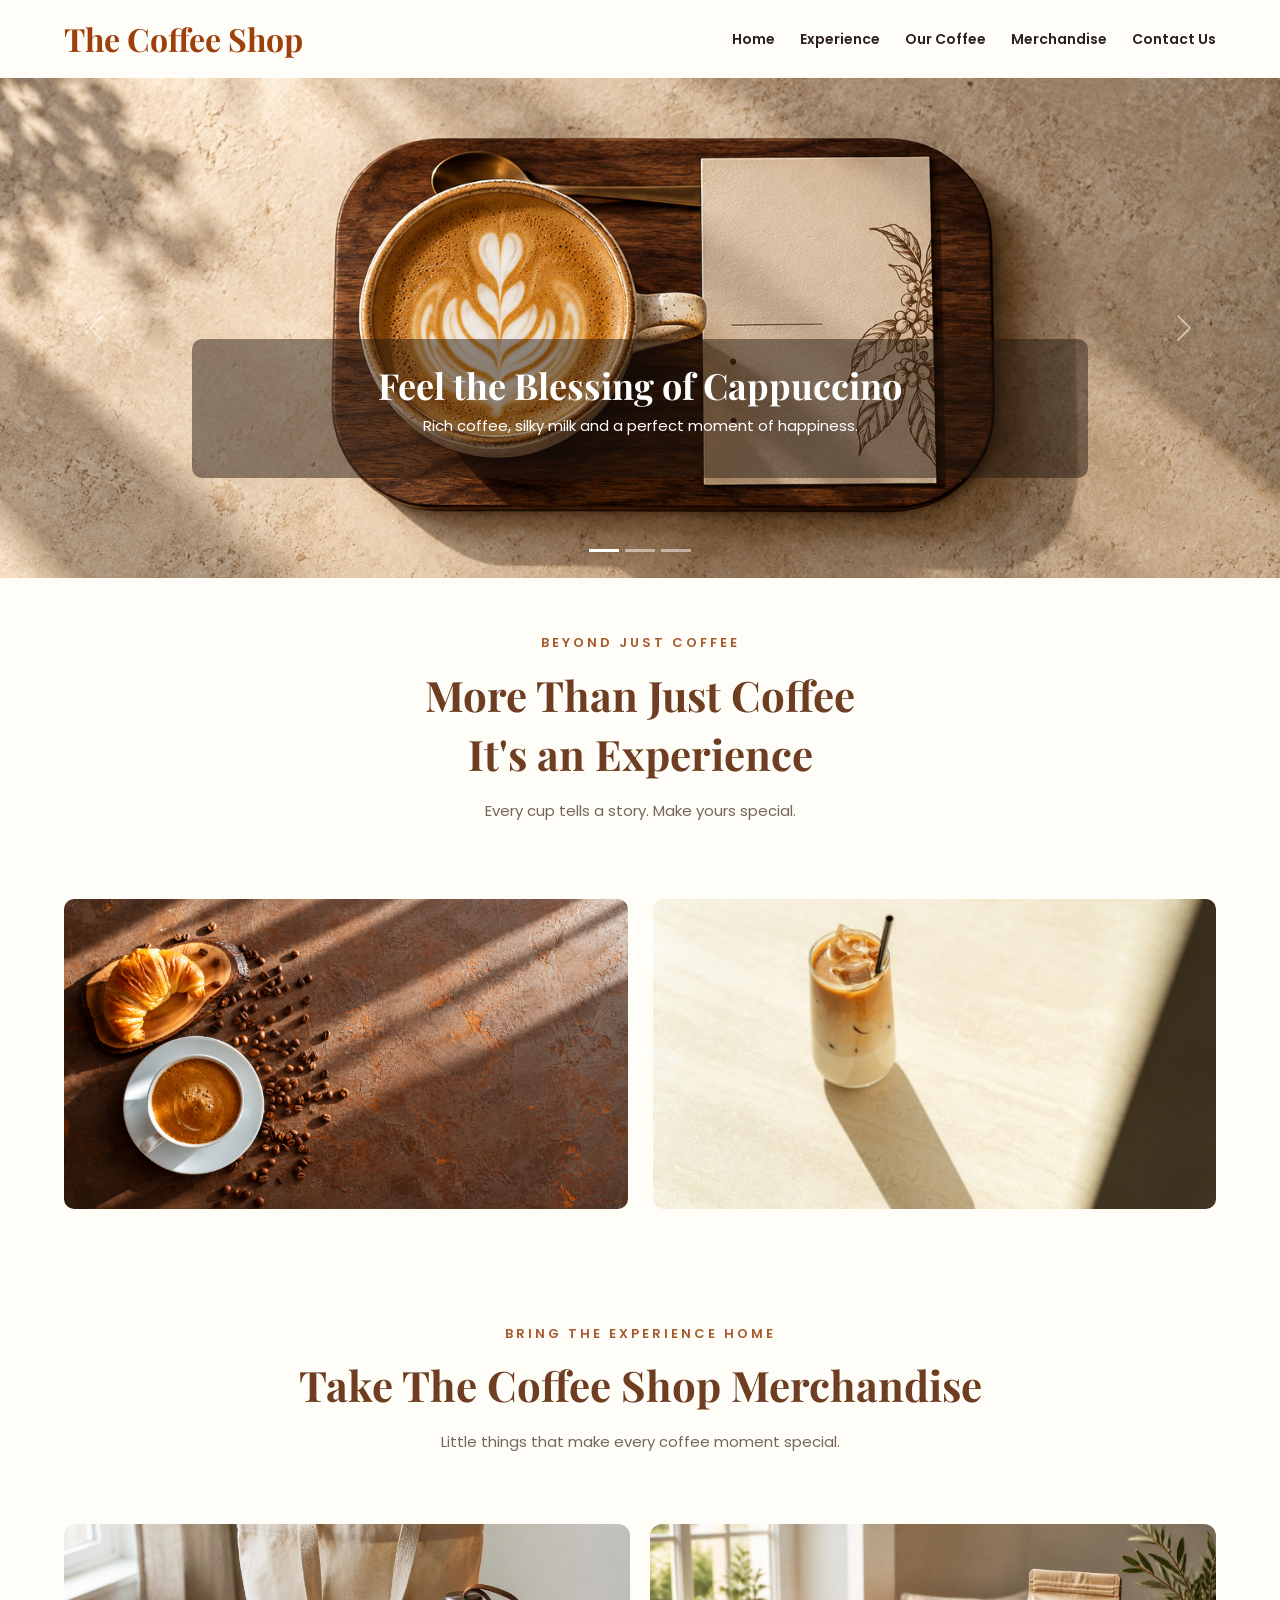
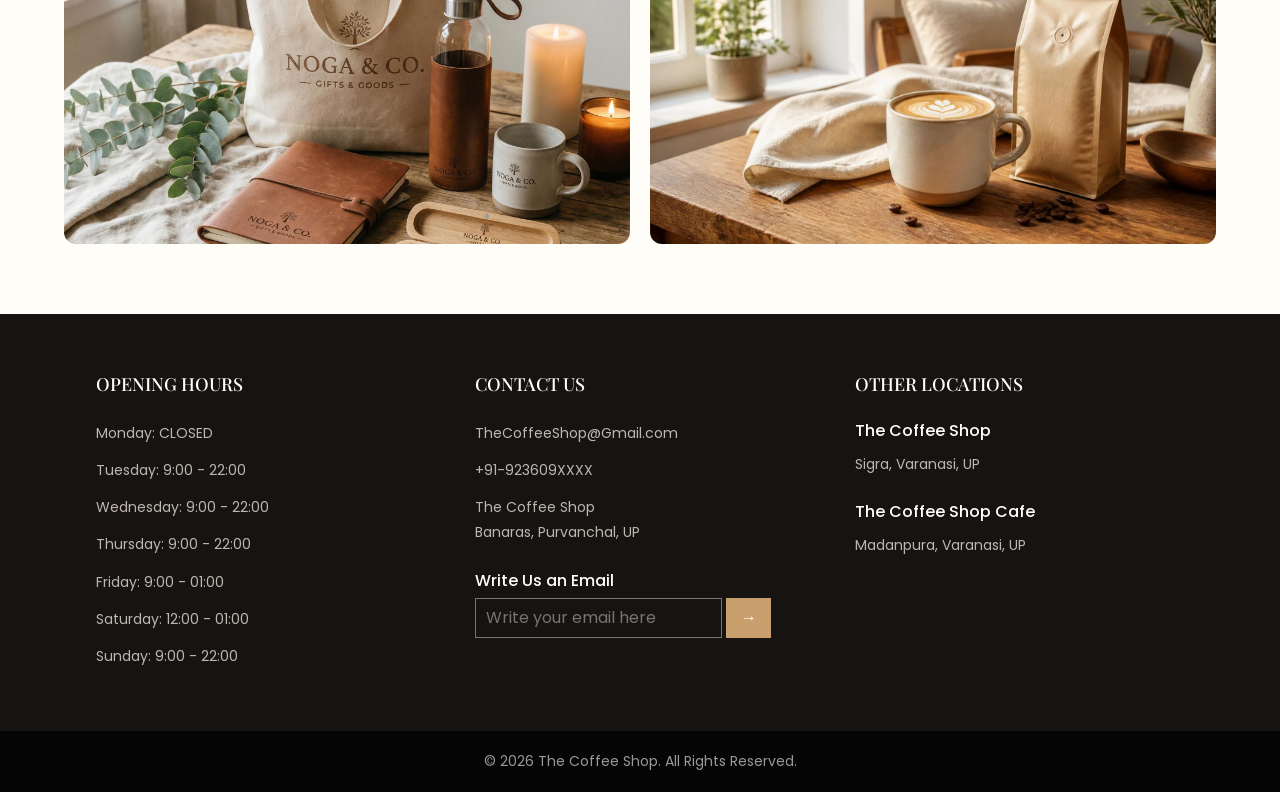
<file: index.html>
<!DOCTYPE html>
<html lang="en">
<head>
    <meta charset="UTF-8">
    <meta name="viewport" content="width=device-width, initial-scale=1.0">
    <title>The Coffee Shop</title>
    <link rel="preconnect" href="https://fonts.googleapis.com">
    <link rel="preconnect" href="https://fonts.gstatic.com" crossorigin>
    <link href="https://fonts.googleapis.com/css2?family=Playfair+Display:wght@500;600;700&family=Poppins:wght@400;500;600;700&display=swap" rel="stylesheet">
    <link href="https://cdn.jsdelivr.net/npm/bootstrap@5.3.3/dist/css/bootstrap.min.css"
          rel="stylesheet">
    <link rel="stylesheet" href="style.css">
</head>
<body>
    <header class="Header">
        <h2 id="logo">The Coffee Shop</h2>

        <nav>
            <a href="#">Home</a>
            <a href="#first">Experience</a>
            <a href="#two-img">Our Coffee</a>
            <a href="#second">Merchandise</a>
            <a href="#contact">Contact Us</a>
        </nav>
    </header>
    <div id="first-slider-1"
         class="carousel slide"
         data-bs-ride="carousel">

        <div class="carousel-indicators">
            <button type="button"
                    data-bs-target="#first-slider-1"
                    data-bs-slide-to="0"
                    class="active"
                    aria-current="true"
                    aria-label="Slide 1"></button>

            <button type="button"
                    data-bs-target="#first-slider-1"
                    data-bs-slide-to="1"
                    aria-label="Slide 2"></button>

            <button type="button"
                    data-bs-target="#first-slider-1"
                    data-bs-slide-to="2"
                    aria-label="Slide 3"></button>
        </div>

        <div class="carousel-inner">

            <div class="carousel-item active">
                <img src="c1.png"
                     alt="Cappuccino coffee">

                <div class="carousel-caption">
                    <h2>Feel the Blessing of Cappuccino</h2>
                    <p>Rich coffee, silky milk and a perfect moment of happiness.</p>
                </div>
            </div>

            <div class="carousel-item">
                <img src="c2.png"
                     alt="Americano coffee">

                <div class="carousel-caption">
                    <h2>Discover the Perfect Americano</h2>
                    <p>Bold, smooth and brewed to perfection.</p>
                </div>
            </div>

            <div class="carousel-item">
                <img src="c3.png"
                     alt="Signature coffee">

                <div class="carousel-caption">
                    <h2>Refresh Your Senses</h2>
                    <p>Discover a new coffee experience with every sip.</p>
                </div>
            </div>

        </div>

        <button class="carousel-control-prev"
                type="button"
                data-bs-target="#first-slider-1"
                data-bs-slide="prev">
            <span class="carousel-control-prev-icon"
                  aria-hidden="true"></span>
            <span class="visually-hidden">Previous</span>
        </button>

        <button class="carousel-control-next"
                type="button"
                data-bs-target="#first-slider-1"
                data-bs-slide="next">
            <span class="carousel-control-next-icon"
                  aria-hidden="true"></span>
            <span class="visually-hidden">Next</span>
        </button>

    </div>
    <section id="first" class="section-heading">
        <p class="subtitle">BEYOND JUST COFFEE</p>
        <h1>More Than Just Coffee</h1>
        <h1>It's an Experience</h1>
        <p class="description">
            Every cup tells a story. Make yours special.
        </p>
    </section>
    <section id="two-img">
        <img src="c3.png"
             alt="Freshly brewed coffee">

        <img src="c4.png"
             alt="Premium coffee experience">
    </section>
    <section id="second" class="section-heading">
        <p class="subtitle">BRING THE EXPERIENCE HOME</p>
        <h1>Take The Coffee Shop Merchandise</h1>
        <p class="description">
            Little things that make every coffee moment special.
        </p>
    </section>
    <section id="merchandise-images">
        <img src="c5.png"
             alt="Coffee shop merchandise collection">

        <img src="c6.png"
             alt="Coffee beans and freshly prepared coffee">
    </section>
    <footer class="footer" id="contact">

        <div class="footer-content">

            <div class="footer-box">
                <h3>OPENING HOURS</h3>

                <p>Monday: <span>CLOSED</span></p>
                <p>Tuesday: <span>9:00 - 22:00</span></p>
                <p>Wednesday: <span>9:00 - 22:00</span></p>
                <p>Thursday: <span>9:00 - 22:00</span></p>
                <p>Friday: <span>9:00 - 01:00</span></p>
                <p>Saturday: <span>12:00 - 01:00</span></p>
                <p>Sunday: <span>9:00 - 22:00</span></p>
            </div>

            <div class="footer-box">
                <h3>CONTACT US</h3>

                <p>TheCoffeeShop@Gmail.com</p>
                <p>+91-923609XXXX</p>

                <p>
                    The Coffee Shop<br>
                    Banaras, Purvanchal, UP
                </p>

                <h4>Write Us an Email</h4>

                <form>
                    <input type="email"
                           placeholder="Write your email here"
                           aria-label="Your email">
                    <button type="submit" aria-label="Submit email">
                        →
                    </button>
                </form>
            </div>

            <div class="footer-box">
                <h3>OTHER LOCATIONS</h3>

                <h4>The Coffee Shop</h4>
                <p>Sigra, Varanasi, UP</p>

                <h4>The Coffee Shop Cafe</h4>
                <p>Madanpura, Varanasi, UP</p>
            </div>

        </div>

        <p class="copyright">
            © 2026 The Coffee Shop. All Rights Reserved.
        </p>

    </footer>
    <script src="https://cdn.jsdelivr.net/npm/bootstrap@5.3.3/dist/js/bootstrap.bundle.min.js"></script>

</body>
</html>
</file>
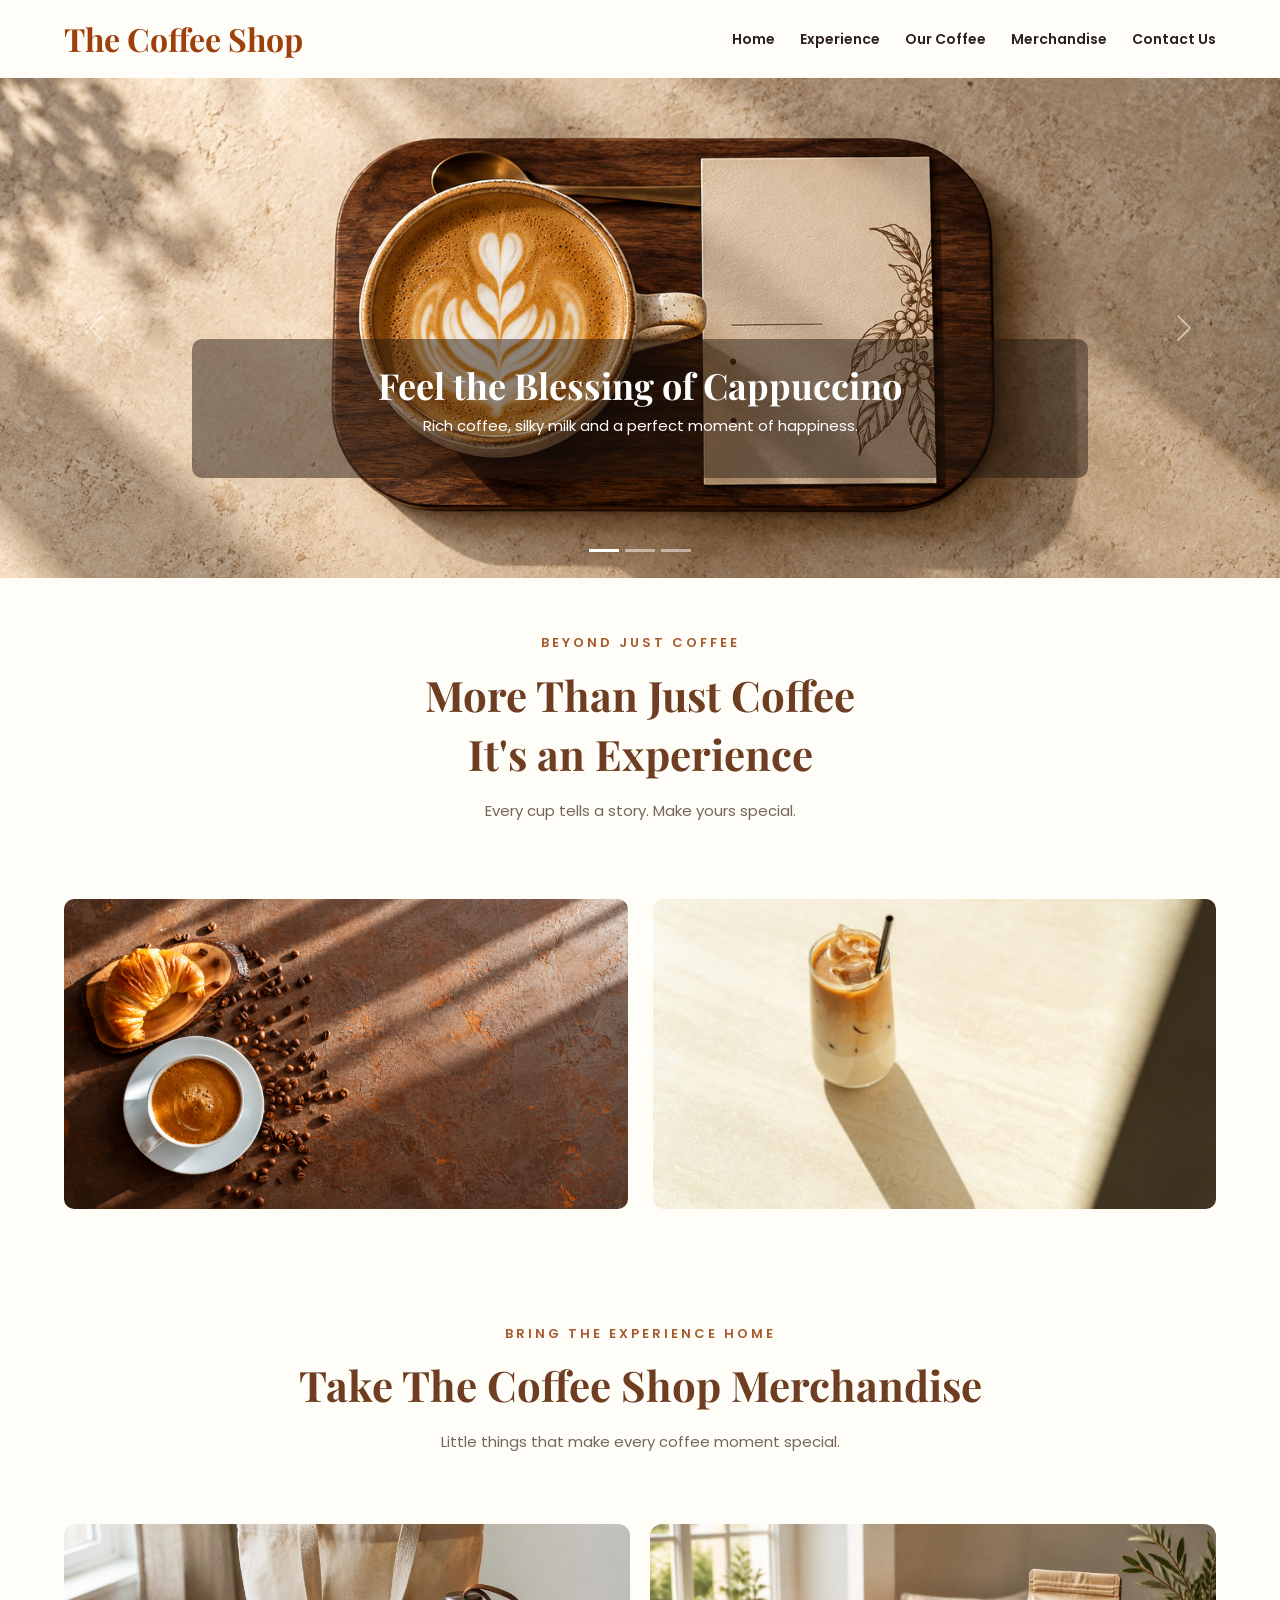
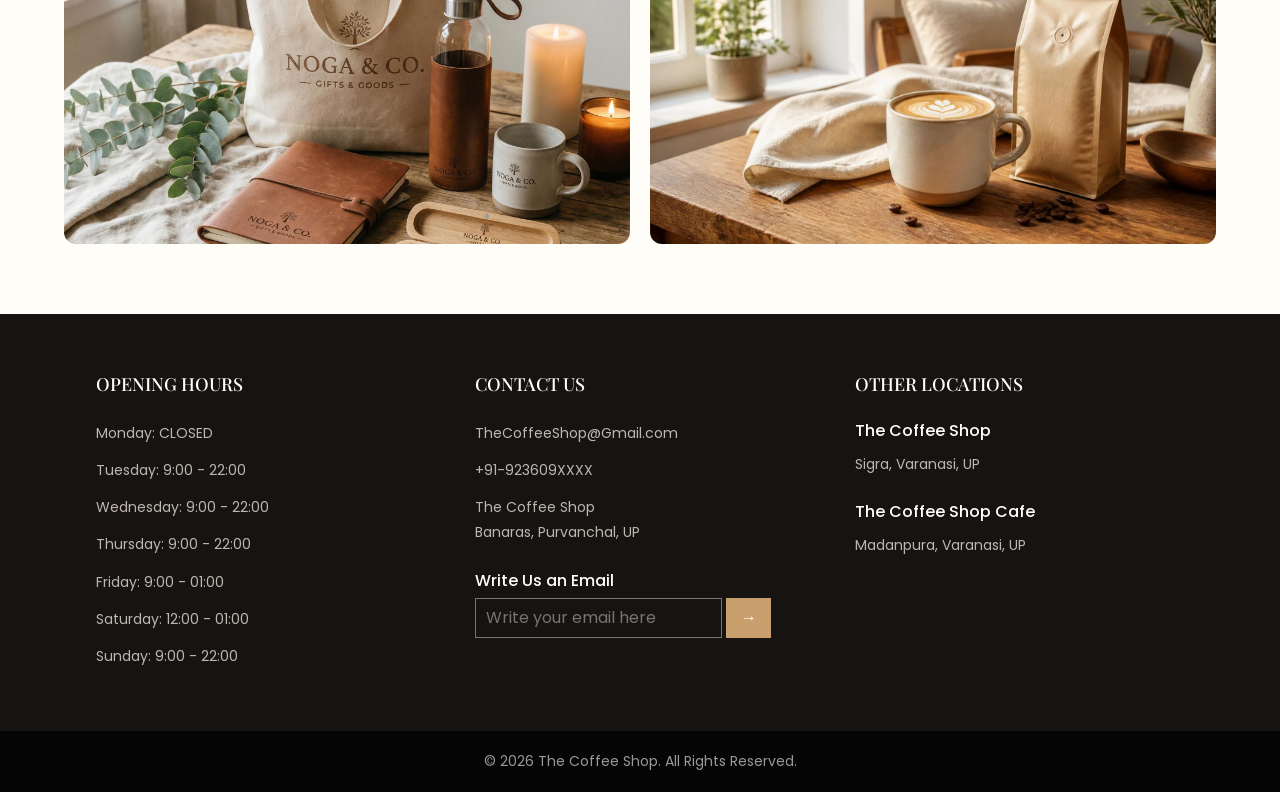
<file: coo.html>
<!DOCTYPE html>
<html lang="en">
<head>
    <meta charset="UTF-8">
    <meta name="viewport" content="width=device-width, initial-scale=1.0">

    <title>The Coffee Shop</title>

    <!-- Google Fonts -->
    <link rel="preconnect" href="https://fonts.googleapis.com">
    <link rel="preconnect" href="https://fonts.gstatic.com" crossorigin>
    <link href="https://fonts.googleapis.com/css2?family=Playfair+Display:wght@500;600;700&family=Poppins:wght@400;500;600;700&display=swap" rel="stylesheet">

    <!-- Bootstrap CSS -->
    <link href="https://cdn.jsdelivr.net/npm/bootstrap@5.3.3/dist/css/bootstrap.min.css"
          rel="stylesheet">

    <!-- Custom CSS -->
    <link rel="stylesheet" href="style.css">
</head>

<body>

    <!-- HEADER -->
    <header class="Header">
        <h2 id="logo">The Coffee Shop</h2>

        <nav>
            <a href="#">Home</a>
            <a href="#first">Experience</a>
            <a href="#two-img">Our Coffee</a>
            <a href="#second">Merchandise</a>
            <a href="#contact">Contact Us</a>
        </nav>
    </header>

    <!-- COFFEE CAROUSEL -->
    <div id="first-slider-1"
         class="carousel slide"
         data-bs-ride="carousel">

        <div class="carousel-indicators">
            <button type="button"
                    data-bs-target="#first-slider-1"
                    data-bs-slide-to="0"
                    class="active"
                    aria-current="true"
                    aria-label="Slide 1"></button>

            <button type="button"
                    data-bs-target="#first-slider-1"
                    data-bs-slide-to="1"
                    aria-label="Slide 2"></button>

            <button type="button"
                    data-bs-target="#first-slider-1"
                    data-bs-slide-to="2"
                    aria-label="Slide 3"></button>
        </div>

        <div class="carousel-inner">

            <div class="carousel-item active">
                <img src="c1.png"
                     alt="Cappuccino coffee">

                <div class="carousel-caption">
                    <h2>Feel the Blessing of Cappuccino</h2>
                    <p>Rich coffee, silky milk and a perfect moment of happiness.</p>
                </div>
            </div>

            <div class="carousel-item">
                <img src="c2.png"
                     alt="Americano coffee">

                <div class="carousel-caption">
                    <h2>Discover the Perfect Americano</h2>
                    <p>Bold, smooth and brewed to perfection.</p>
                </div>
            </div>

            <div class="carousel-item">
                <img src="c3.png"
                     alt="Signature coffee">

                <div class="carousel-caption">
                    <h2>Refresh Your Senses</h2>
                    <p>Discover a new coffee experience with every sip.</p>
                </div>
            </div>

        </div>

        <button class="carousel-control-prev"
                type="button"
                data-bs-target="#first-slider-1"
                data-bs-slide="prev">
            <span class="carousel-control-prev-icon"
                  aria-hidden="true"></span>
            <span class="visually-hidden">Previous</span>
        </button>

        <button class="carousel-control-next"
                type="button"
                data-bs-target="#first-slider-1"
                data-bs-slide="next">
            <span class="carousel-control-next-icon"
                  aria-hidden="true"></span>
            <span class="visually-hidden">Next</span>
        </button>

    </div>

    <!-- COFFEE EXPERIENCE -->
    <section id="first" class="section-heading">
        <p class="subtitle">BEYOND JUST COFFEE</p>
        <h1>More Than Just Coffee</h1>
        <h1>It's an Experience</h1>
        <p class="description">
            Every cup tells a story. Make yours special.
        </p>
    </section>

    <!-- COFFEE IMAGES -->
    <section id="two-img">
        <img src="c3.png"
             alt="Freshly brewed coffee">

        <img src="c4.png"
             alt="Premium coffee experience">
    </section>

    <!-- MERCHANDISE HEADING -->
    <section id="second" class="section-heading">
        <p class="subtitle">BRING THE EXPERIENCE HOME</p>
        <h1>Take The Coffee Shop Merchandise</h1>
        <p class="description">
            Little things that make every coffee moment special.
        </p>
    </section>

    <!-- NEW MERCHANDISE IMAGES -->
    <section id="merchandise-images">
        <img src="c5.png"
             alt="Coffee shop merchandise collection">

        <img src="c6.png"
             alt="Coffee beans and freshly prepared coffee">
    </section>

    <!-- FOOTER -->
    <footer class="footer" id="contact">

        <div class="footer-content">

            <div class="footer-box">
                <h3>OPENING HOURS</h3>

                <p>Monday: <span>CLOSED</span></p>
                <p>Tuesday: <span>9:00 - 22:00</span></p>
                <p>Wednesday: <span>9:00 - 22:00</span></p>
                <p>Thursday: <span>9:00 - 22:00</span></p>
                <p>Friday: <span>9:00 - 01:00</span></p>
                <p>Saturday: <span>12:00 - 01:00</span></p>
                <p>Sunday: <span>9:00 - 22:00</span></p>
            </div>

            <div class="footer-box">
                <h3>CONTACT US</h3>

                <p>TheCoffeeShop@Gmail.com</p>
                <p>+91-923609XXXX</p>

                <p>
                    The Coffee Shop<br>
                    Banaras, Purvanchal, UP
                </p>

                <h4>Write Us an Email</h4>

                <form>
                    <input type="email"
                           placeholder="Write your email here"
                           aria-label="Your email">
                    <button type="submit" aria-label="Submit email">
                        →
                    </button>
                </form>
            </div>

            <div class="footer-box">
                <h3>OTHER LOCATIONS</h3>

                <h4>The Coffee Shop</h4>
                <p>Sigra, Varanasi, UP</p>

                <h4>The Coffee Shop Cafe</h4>
                <p>Madanpura, Varanasi, UP</p>
            </div>

        </div>

        <p class="copyright">
            © 2026 The Coffee Shop. All Rights Reserved.
        </p>

    </footer>

    <!-- Bootstrap JavaScript -->
    <script src="https://cdn.jsdelivr.net/npm/bootstrap@5.3.3/dist/js/bootstrap.bundle.min.js"></script>

</body>
</html>
</file>
<file: style.css>
* {
    box-sizing: border-box;
}

body {
    margin: 0;
    padding: 0;
    font-family: 'Poppins', sans-serif;
    color: #2c211b;
    background-color: #fffdf8;
}
.Header {
    display: flex;
    align-items: center;
    justify-content: space-between;
    gap: 25px;
    padding: 20px 5%;
    background-color: #fffdf8;
}
#logo {
    margin: 0;
    color: #9d400a;
    font-family: 'Playfair Display', serif;
    font-weight: 700;
    text-decoration: none;
    white-space: nowrap;
}

.Header nav {
    display: flex;
    align-items: center;
    flex-wrap: wrap;
    gap: 25px;
}

.Header a {
    text-decoration: none;
    color: #2c211b;
    font-size: 14px;
    font-weight: 600;
    transition: color 0.3s ease;
}

.Header a:hover {
    color: #a65a2e;
}
#first-slider-1 {
    width: 100%;
    height: 500px;
    overflow: hidden;
}

#first-slider-1 .carousel-inner,
#first-slider-1 .carousel-item {
    height: 100%;
}

#first-slider-1 .carousel-item img {
    width: 100%;
    height: 100%;
    object-fit: cover;
    display: block;
}

#first-slider-1 .carousel-caption {
    bottom: 20%;
    background: rgba(35, 22, 14, 0.48);
    padding: 25px;
    border-radius: 10px;
}

#first-slider-1 .carousel-caption h2 {
    font-family: 'Playfair Display', serif;
    font-size: 36px;
    font-weight: 700;
}

#first-slider-1 .carousel-caption p {
    font-size: 15px;
}
.section-heading {
    text-align: center;
    padding: 55px 20px 25px;
}

.section-heading .subtitle {
    color: #a65a2e;
    font-size: 13px;
    font-weight: 600;
    letter-spacing: 3px;
    margin-bottom: 15px;
}

.section-heading h1 {
    font-family: 'Playfair Display', serif;
    font-weight: 700;
    font-size: 42px;
    line-height: 1.3;
    color: #6f3e22;
    text-align: center;
    margin: 5px 0;
}

.section-heading .description {
    color: #75665c;
    font-size: 15px;
    margin-top: 18px;
}
#two-img {
    width: 90%;
    margin: 35px auto 60px;
    display: flex;
    flex-direction: row;
    gap: 25px;
}
#two-img img {
    width: calc(50% - 12.5px);
    height: 310px;
    object-fit: cover;
    display: block;
    border-radius: 10px;
}
#second {
    text-align: center;
}
#merchandise-images {
    width: 90%;
    margin: 30px auto 70px;
    display: flex;
    flex-direction: row;
    align-items: center;
    gap: 20px;
}
#merchandise-images img {
    flex: 1;
    width: 0;
    min-width: 0;
    height: 320px;
    object-fit: cover;
    display: block;
    border-radius: 12px;
}
.footer {
    background-color: #171310;
    color: white;
    margin-top: 60px;
    padding-top: 60px;
}
.footer-content {
    width: 85%;
    margin: auto;
    display: flex;
    justify-content: space-between;
    gap: 50px;
}
.footer-box {
    flex: 1;
    min-width: 0;
}
.footer-box h3 {
    font-size: 18px;
    margin-bottom: 25px;
    color: white;
    font-family: 'Playfair Display', serif;
}
.footer-box h4 {
    font-size: 16px;
    margin-top: 25px;
    color: white;
}
.footer-box p {
    color: #bdb7b2;
    font-size: 14px;
    line-height: 1.8;
    margin: 12px 0;
}
.footer-box input {
    width: 75%;
    height: 40px;
    padding: 10px;
    background-color: transparent;
    border: 1px solid #777;
    color: white;
}
.footer-box button {
    height: 40px;
    width: 45px;
    border: none;
    background-color: #c9a06d;
    color: white;
    cursor: pointer;
}
.footer > .copyright {
    background-color: #050505;
    color: #999;
    text-align: center;
    margin: 50px 0 0;
    padding: 20px;
    font-size: 14px;
}
@media (max-width: 768px) {

    .Header {
        flex-direction: column;
        justify-content: center;
        gap: 18px;
        padding: 20px;
    }
    #logo {
        text-align: center;
        white-space: normal;
    }
    .Header nav {
        justify-content: center;
        gap: 12px 18px;
    }
    .Header a {
        font-size: 13px;
    }

    #first-slider-1 {
        height: 300px;
    }

    #first-slider-1 .carousel-caption {
        bottom: 12%;
        padding: 12px;
    }

    #first-slider-1 .carousel-caption h2 {
        font-size: 23px;
    }

    #first-slider-1 .carousel-caption p {
        font-size: 12px;
    }

    .section-heading {
        padding: 40px 15px 20px;
    }

    .section-heading h1 {
        font-size: 30px;
    }

    .section-heading .subtitle {
        font-size: 11px;
        letter-spacing: 2px;
    }

    #two-img {
        width: 92%;
        margin: 25px auto 45px;
        gap: 12px;
    }

    #two-img img {
        width: calc(50% - 6px);
        height: 210px;
    }

    #merchandise-images {
        width: 92%;
        margin: 25px auto 45px;
        gap: 12px;
    }

    #merchandise-images img {
        flex: 1;
        width: 0;
        min-width: 0;
        height: 200px;
    }

    .footer-content {
        width: 90%;
        flex-direction: column;
        gap: 30px;
    }

    .footer-box {
        width: 100%;
    }

    .footer-box input {
        width: calc(100% - 55px);
    }
}

@media (max-width: 400px) {

    #first-slider-1 {
        height: 240px;
    }

    #first-slider-1 .carousel-caption h2 {
        font-size: 18px;
    }

    .section-heading h1 {
        font-size: 26px;
    }

    #two-img img {
        height: 160px;
    }

    #merchandise-images img {
        height: 155px;
    }
}
</file>
